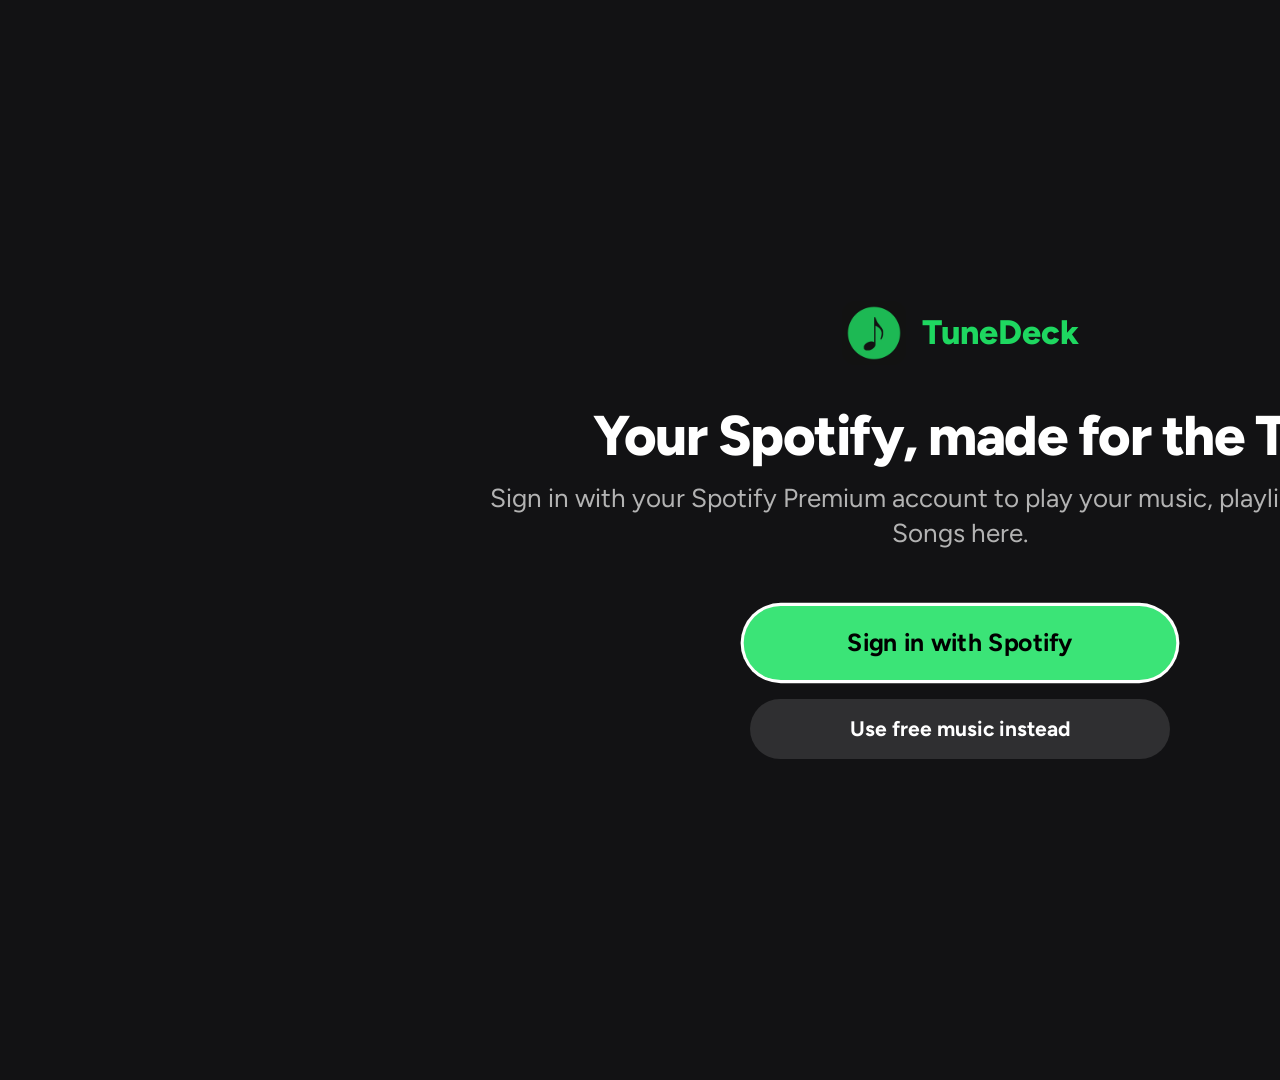
<file: app/index.html>
<!doctype html>
<html>
<head>
<meta charset="utf-8">
<title>TuneDeck</title>
<meta name="viewport" content="width=1920, height=1080">
<link rel="stylesheet" href="fonts/fonts.css">
<link rel="stylesheet" href="css/app.css">
<style id="theme-css"></style>
</head>
<body>
<div id="bg"><canvas class="bgimg" width="384" height="216"></canvas><canvas class="bgimg" width="384" height="216"></canvas><div class="bgshade"></div></div>
<header id="top" class="region"></header>
<nav id="lib" class="region"></nav>
<main id="main" class="region"><div id="view" class="vs"><div class="in"></div></div></main>
<aside id="npv" class="region" aria-hidden="true"></aside>
<footer id="bar" class="region"></footer>
<div id="toast"></div>
<script src="js/compat.js"></script>
<script src="js/vendor/qrcode.js"></script>
<script src="js/config.js"></script>
<script src="js/log.js"></script>
<script src="js/helper.js"></script>
<script src="js/icons.js"></script>
<script src="js/store.js"></script>
<script src="js/sources.js"></script>
<script src="js/spotify.js"></script>
<script src="js/player.js"></script>
<script src="js/library.js"></script>
<script src="js/catalog.js"></script>
<script src="js/lib.js"></script>
<script src="js/focus.js"></script>
<script src="js/keyboard.js"></script>
<script src="js/lyrics.js"></script>
<script src="js/market.js"></script>
<script src="js/shell.js"></script>
<script src="js/profiles.js"></script>
<script src="js/views.js"></script>
<script src="js/pages.js"></script>
<script src="js/main.js"></script>
</body>
</html>
</file>
<file: app/fonts/fonts.css>
@font-face{font-family:'Figtree';font-style:normal;font-weight:400;src:url(../fonts/figtree-400.woff2) format('woff2')}
@font-face{font-family:'Figtree';font-style:normal;font-weight:600;src:url(../fonts/figtree-600.woff2) format('woff2')}
@font-face{font-family:'Figtree';font-style:normal;font-weight:700;src:url(../fonts/figtree-700.woff2) format('woff2')}
@font-face{font-family:'Figtree';font-style:normal;font-weight:800;src:url(../fonts/figtree-800.woff2) format('woff2')}
</file>
<file: app/css/app.css>
/* TuneDeck: Spotify desktop layout with a Spicetify-style glass theme, sized for a 1920x1080 TV.
   Chromium 53: flexbox only (no gap/grid/inset/clamp/backdrop-filter). Every colour comes from --spice-*
   so marketplace themes recolour the whole app. Motion: transforms and opacity only. */
:root{
  --spice-main:#121214;--spice-main-elevated:#1c1c1f;--spice-highlight:#2a2a2e;--spice-highlight-elevated:#36363b;
  --spice-sidebar:#0c0c0e;--spice-player:#0c0c0e;--spice-card:#1c1c1f;--spice-shadow:#000000;
  --spice-text:#ffffff;--spice-subtext:#b3b3b3;--spice-button:#1ed760;--spice-button-active:#3be477;--spice-button-disabled:#535353;
  --spice-selected-row:#ffffff;--spice-tab-active:#333338;--spice-notification:#ffffff;--spice-notification-error:#e22134;--spice-misc:#7f7f7f;
  --spice-rgb-main:18,18,20;--spice-rgb-sidebar:12,12,14;--spice-rgb-player:12,12,14;--spice-rgb-text:255,255,255;--spice-rgb-button:30,215,96;
  --accent-art:#3d3360;
  --ease:cubic-bezier(.2,.7,.3,1);
}
*{box-sizing:border-box;margin:0;padding:0}
html,body{width:1920px;height:1080px;overflow:hidden;background:var(--spice-main);color:var(--spice-text);font-family:'Figtree','LG Smart UI',Helvetica,Arial,sans-serif;font-size:22px;line-height:1.35;-webkit-font-smoothing:antialiased}
button{font:inherit;color:inherit;border:0;background:none;outline:0;text-align:left;cursor:pointer}
button[disabled]{opacity:.45}
h1{font-size:56px;font-weight:800;letter-spacing:-1.5px;line-height:1.1}
h2{font-size:28px;font-weight:700;letter-spacing:-.4px;line-height:1.2}
h3{font-size:26px;font-weight:700}
.dim{color:var(--spice-subtext)}
.small{font-size:19px}
.pad{padding:16px 0}
.pad-top{margin-top:32px}
.ic{display:block;flex:none}

/* ---------- glass backdrop ---------- */
#bg{position:fixed;left:0;top:0;width:1920px;height:1080px;z-index:0;overflow:hidden;background:var(--spice-main)}
.bgimg{position:absolute;left:-40px;top:-24px;width:2000px;height:1128px;opacity:0;transition:opacity 1s ease}
.bgshade{position:absolute;left:0;top:0;right:0;bottom:0;background:rgba(var(--spice-rgb-main),.62)}
.panel,#lib,#main,#npv,#bar{background:rgba(var(--spice-rgb-main),.58);border:1px solid rgba(var(--spice-rgb-text),.08);border-radius:14px}

/* ---------- top bar ---------- */
#top{position:fixed;left:16px;right:16px;top:12px;height:76px;z-index:4;display:flex;align-items:center}
.tnow{width:420px;flex:none;display:flex;align-items:center;padding:6px;border-radius:12px}
.tnc{width:60px;height:60px;flex:none;border-radius:6px}
.tnm{margin-left:14px;min-width:0;display:flex;flex-direction:column}
.tnt{font-weight:700;font-size:20px;white-space:nowrap;overflow:hidden;text-overflow:ellipsis}
.tna{font-size:17px;color:var(--spice-subtext);white-space:nowrap;overflow:hidden;text-overflow:ellipsis}
.tnow.focus{background:rgba(var(--spice-rgb-text),.1)}
.tcenter{flex:1;display:flex;justify-content:center;align-items:center}
.hbtn{width:64px;height:64px;border-radius:50%;display:flex;align-items:center;justify-content:center;background:rgba(var(--spice-rgb-text),.1);color:var(--spice-subtext)}
.hbtn.active{color:var(--spice-text)}
.spill{width:680px;height:64px;margin-left:12px;border-radius:32px;display:flex;align-items:center;padding:0 24px;background:rgba(var(--spice-rgb-text),.1);color:var(--spice-subtext);font-size:21px}
.spill .ic{margin-right:14px}
.spill.active{box-shadow:inset 0 0 0 2px rgba(var(--spice-rgb-text),.5);color:var(--spice-text)}
.tright{width:420px;flex:none;display:flex;justify-content:flex-end;align-items:center}
.tico,.tav{position:relative;width:60px;height:60px;margin-left:10px;border-radius:50%;display:flex;align-items:center;justify-content:center;color:var(--spice-subtext);background:rgba(var(--spice-rgb-text),.08)}
.tico.active{color:var(--spice-text)}
.tav{background:none}
.av{width:52px;height:52px;border-radius:50%;display:flex;align-items:center;justify-content:center;font-weight:800;color:#000;background-size:cover;background-position:center}
.hbtn.focus,.spill.focus,.tico.focus{background:rgba(var(--spice-rgb-text),.2);color:var(--spice-text);box-shadow:0 0 0 3px var(--spice-text)}
.tav.focus .av{box-shadow:0 0 0 3px var(--spice-text)}
.tip{position:absolute;right:0;top:70px;height:40px;line-height:40px;padding:0 16px;white-space:nowrap;border-radius:8px;background:var(--spice-highlight-elevated);color:var(--spice-text);font-size:19px;font-weight:600;opacity:0;transition:opacity .15s;pointer-events:none;z-index:6}
.focus>.tip{opacity:1}

/* ---------- Your Library panel ---------- */
#lib{position:fixed;left:16px;top:100px;bottom:132px;width:420px;z-index:2;display:flex;flex-direction:column;padding:20px 12px 0}
.lib-top{display:flex;align-items:center;padding:0 8px 0 12px}
.lib-head{flex:1;display:flex;align-items:center;height:56px;padding:0 14px;border-radius:28px;color:var(--spice-subtext)}
.lib-head h2{flex:1;margin-left:14px;font-size:24px;color:var(--spice-text)}
.lib-hint{opacity:0;transition:opacity .15s}
.lib-head.focus{background:rgba(var(--spice-rgb-text),.12);color:var(--spice-text)}
.lib-head.focus .lib-hint{opacity:.8}
/* collapsed library: a rail of covers */
.lib-min #lib{width:112px}
.lib-min #main{left:144px}
.lib-min .lib-top{padding:0}
.lib-min .lib-head{justify-content:center;padding:0}
.lib-min .lib-head h2,.lib-min .lib-hint,.lib-min .lchips,.lib-min .lm{display:none}
.lib-min .llist{margin-top:12px}
.lib-min .lrow{justify-content:center;padding:8px 0}
.lib-min .lrow.focus{background:none;transform:none}
.lib-min .lrow.focus .lc{box-shadow:0 0 0 3px var(--spice-text)}
.lchips{display:flex;padding:14px 12px 12px;flex:none}
.chip.small{height:44px;line-height:44px;padding:0 18px;margin-right:8px;font-size:18px;border-radius:22px}
.llist{flex:1;min-height:0;overflow:hidden;margin:0 -12px;padding:0 12px}
.llist>.in{padding-bottom:40px;transition:transform .25s var(--ease)}
.lrow{display:flex;align-items:center;width:100%;height:80px;padding:8px;border-radius:8px}
.lc{width:62px;height:62px;flex:none;border-radius:6px;display:flex;align-items:center;justify-content:center}
.lrow.round .lc{border-radius:50%}
.lm{margin-left:14px;min-width:0;display:flex;flex-direction:column}
.lt{font-size:20px;font-weight:600;white-space:nowrap;overflow:hidden;text-overflow:ellipsis}
.ls{font-size:17px;color:var(--spice-subtext);white-space:nowrap;overflow:hidden;text-overflow:ellipsis}
.lrow.focus{background:rgba(var(--spice-rgb-text),.12);transform:none}

/* ---------- main view ---------- */
#main{position:fixed;left:452px;top:100px;right:16px;bottom:132px;z-index:1;overflow:hidden}
.npv #main{right:452px}
.page-search #main{right:16px}
.page-search #npv{opacity:0!important;pointer-events:none!important}
#main:before{content:'';position:absolute;left:0;top:0;right:0;height:440px;background:linear-gradient(var(--tint,transparent),transparent);opacity:.6;transition:background .6s}
#view{position:absolute;left:0;top:0;right:0;bottom:0;overflow:hidden}
#view>.in{padding:32px 36px 120px;transition:transform .3s var(--ease)}
.page-title{margin-bottom:20px}
.lead{margin:-6px 0 22px;font-size:21px}
.sub-h{margin:28px 0 8px;font-size:26px}
.empty{padding:48px 0;max-width:720px}
.empty h2{margin-bottom:8px}
.empty p{margin-bottom:24px}
.loading-head{height:280px;border-radius:12px;background:rgba(var(--spice-rgb-text),.04)}

/* ---------- focus (shared) ---------- */
.f{transition:transform .15s var(--ease)}
.f.focus{transform:scale(1.03)}
.chip{height:52px;line-height:52px;padding:0 24px;margin-right:10px;border-radius:26px;background:rgba(var(--spice-rgb-text),.1);font-size:20px;font-weight:600;white-space:nowrap}
.chip.on{background:var(--spice-text);color:var(--spice-main)}
.chip.focus{box-shadow:0 0 0 3px var(--spice-text)}
.chips{display:flex;margin-bottom:20px}
.pill{height:60px;padding:0 28px;border-radius:30px;display:inline-flex;align-items:center;font-weight:700;font-size:21px;background:rgba(var(--spice-rgb-text),.12)}
.pill .ic{margin-right:10px}
.pill.primary{background:var(--spice-button);color:#000}
.pill.focus{box-shadow:0 0 0 3px var(--spice-text)}
.pill.primary.focus{background:var(--spice-button-active)}
.ico-btn{position:relative;width:60px;height:60px;border-radius:50%;display:flex;align-items:center;justify-content:center;color:var(--spice-subtext);flex:none}
.ico-btn.on{color:var(--spice-button)}
.ico-btn.focus{background:rgba(var(--spice-rgb-text),.16);color:var(--spice-text);transform:scale(1.08)}
.ico-btn.on.focus{color:var(--spice-button)}
.ico-btn.one:after{content:'1';position:absolute;right:12px;top:10px;font-size:13px;font-weight:800}

/* ---------- home ---------- */
.home-top{display:flex;align-items:center;margin-bottom:22px}
.greet{font-size:44px;letter-spacing:-1px;flex:1}
.home-top .chips{margin:0}
.tiles{display:flex;flex-wrap:wrap;margin:0 -6px 12px}
.tile{width:calc(25% - 12px);height:76px;margin:0 6px 12px;display:flex;align-items:center;border-radius:8px;overflow:hidden;background:rgba(var(--spice-rgb-text),.1)}
.tart{width:76px;height:76px;flex:none;display:flex;align-items:center;justify-content:center}
.tname{padding:0 14px;font-weight:700;font-size:19px;line-height:1.25;overflow:hidden;display:-webkit-box;-webkit-line-clamp:2;-webkit-box-orient:vertical}
.tile.focus{background:rgba(var(--spice-rgb-text),.22);box-shadow:0 0 0 3px var(--spice-text)}

/* ---------- shelves & cards ---------- */
.shelf{margin-top:22px}
.shelf-head{margin-bottom:12px}
.over{font-size:17px;font-weight:600;color:var(--spice-subtext);margin-bottom:2px}
.hs{overflow:hidden;margin:-12px -36px 0;padding:12px 36px 6px}
.hs>.in{display:flex;transition:transform .25s var(--ease)}
.card{position:relative;flex:none;width:212px;margin-right:12px;padding:12px;border-radius:10px}
.card .art{width:188px;height:188px;border-radius:8px;display:flex;align-items:center;justify-content:center;color:#fff}
.card.artist .art{border-radius:50%}
.card .t{margin-top:12px;font-weight:700;font-size:20px;white-space:nowrap;overflow:hidden;text-overflow:ellipsis}
.card .s{margin-top:2px;font-size:17px;color:var(--spice-subtext);overflow:hidden;display:-webkit-box;-webkit-line-clamp:2;-webkit-box-orient:vertical;line-height:1.3}
.card.focus{background:rgba(var(--spice-rgb-text),.12);transform:scale(1.04)}
.card.focus .art{box-shadow:0 0 0 3px var(--spice-text)}
.play-badge{position:absolute;right:20px;top:148px;width:52px;height:52px;border-radius:50%;background:var(--spice-button);color:#000;display:flex;align-items:center;justify-content:center;opacity:0;transform:translateY(8px);transition:opacity .15s,transform .15s var(--ease)}
.play-badge .ic{margin-left:3px}
.card.focus .play-badge,.top-result.focus .play-badge{opacity:1;transform:none}
.card.ghost .art{background-color:rgba(var(--spice-rgb-text),.06);background-image:none;box-shadow:none}
.card.ghost .t{height:18px;width:70%;border-radius:4px;background:rgba(var(--spice-rgb-text),.06)}
.card.more .art{background-color:rgba(var(--spice-rgb-text),.06);background-image:none}
.grid{display:flex;flex-wrap:wrap;margin:0 -12px}
.grid .card{margin:0 0 8px}

/* cover art over a music-note fallback (see artCss in shell.js) */
.art,.tart,.lc,.bcover,.tnc,.npv-art,.pcover,.tc,.pl-art,.pn-c,.dcov,.about-img,.mbig,.mprev,.tr-art,.pav{background-color:var(--spice-highlight);background-image:url(../assets/note.svg);background-size:36%;background-position:center;background-repeat:no-repeat}
.art[style*="url("],.tart[style*="url("],.lc[style*="url("],.bcover[style*="url("],.tnc[style*="url("],.npv-art[style*="url("],.pcover[style*="url("],.tc[style*="url("],.pl-art[style*="url("],.pn-c[style*="url("],.dcov[style*="url("],.about-img[style*="url("],.mbig[style*="url("],.mprev[style*="url("],.tr-art[style*="url("],.pav[style*="url("]{background-size:cover,36%;background-position:center,center;background-repeat:no-repeat,no-repeat}
.liked-cover,.liked-cover[style]{background:linear-gradient(135deg,#450af5,#c4efd9)!important;color:#fff}
.dcov.new{background-image:none;display:flex;align-items:center;justify-content:center}

/* ---------- page header ---------- */
.phead{display:flex;align-items:flex-end;margin:0 0 28px}
.pcover{width:260px;height:260px;flex:none;border-radius:8px;box-shadow:0 16px 48px rgba(0,0,0,.5);display:flex;align-items:center;justify-content:center}
.phead.round .pcover{border-radius:50%}
.pmeta{margin-left:36px;min-width:0;flex:1}
.ptitle{font-size:64px;letter-spacing:-2px;margin:4px 0 8px;overflow:hidden;display:-webkit-box;-webkit-line-clamp:2;-webkit-box-orient:vertical}
.pdesc{color:var(--spice-subtext);font-size:20px;margin-bottom:8px;overflow:hidden;display:-webkit-box;-webkit-line-clamp:2;-webkit-box-orient:vertical}
.psub{font-size:20px;color:var(--spice-subtext)}
.psub b{color:var(--spice-text)}
.pactions{display:flex;align-items:center;margin-top:22px}
.abtn{height:60px;padding:0 22px;margin-right:12px;border-radius:30px;display:flex;align-items:center;font-weight:700;font-size:20px;background:rgba(var(--spice-rgb-text),.1)}
.abtn span{margin-left:10px;white-space:nowrap}
.abtn.on{color:var(--spice-button)}
.abtn.primary{width:80px;height:80px;padding:0;justify-content:center;border-radius:50%;background:var(--spice-button);color:#000}
.abtn.primary .ic{margin-left:4px}
.abtn.focus{box-shadow:0 0 0 3px var(--spice-text)}
.abtn.primary.focus{background:var(--spice-button-active)}

/* ---------- track list ---------- */
.th{display:flex;align-items:center;height:44px;padding:0 16px;margin-right:136px;font-size:17px;color:var(--spice-subtext);border-bottom:1px solid rgba(var(--spice-rgb-text),.1);margin-bottom:6px}
.trow{display:flex;align-items:center}
.tmain{flex:1;min-width:0;height:76px;display:flex;align-items:center;padding:0 16px;border-radius:8px}
.tmain .i,.th .i{width:48px;flex:none;color:var(--spice-subtext);font-size:20px}
.tmain .eq{display:none;color:var(--spice-button)}
.tmain.playing .num{display:none}.tmain.playing .eq{display:block}
.tmain.playing .tt{color:var(--spice-button)}
.tc{width:54px;height:54px;flex:none;border-radius:4px;margin-right:16px}
.tmain .n,.th .n{flex:3;min-width:0;display:flex;flex-direction:column}
.tt{font-weight:600;font-size:21px;white-space:nowrap;overflow:hidden;text-overflow:ellipsis}
.ex{display:inline-block;font-size:13px;font-weight:800;padding:0 5px;border-radius:3px;background:var(--spice-subtext);color:var(--spice-main);vertical-align:2px}
.ta{font-size:18px;color:var(--spice-subtext);white-space:nowrap;overflow:hidden;text-overflow:ellipsis}
.tmain .al,.th .al{flex:2;min-width:0;color:var(--spice-subtext);font-size:19px;white-space:nowrap;overflow:hidden;text-overflow:ellipsis;padding-left:16px}
.tmain .len,.th .len{width:84px;flex:none;text-align:right;color:var(--spice-subtext);font-size:19px}
.th .len .ic{margin-left:auto}
.tmain.focus{background:rgba(var(--spice-rgb-text),.14);transform:none;box-shadow:inset 0 0 0 3px var(--spice-text)}
.trow.missing .tmain{opacity:.36}
.trow .ico-btn{width:56px;height:56px;margin-left:6px}
.no-al .al{display:none}
.tracks.compact .th{display:none}
.tracks.compact .tmain .i{display:none}
.tracks.compact .al{display:none}

/* ---------- library page ---------- */
.lib-head{display:flex;align-items:center;margin-bottom:20px}
.lib-head h1{flex:1}

/* ---------- search ---------- */
.search-wrap{display:flex;align-items:flex-start}
.search-left{width:520px;flex:none;margin-right:40px}
.search-right{flex:1;min-width:0}
.search-field{height:68px;display:flex;align-items:center;padding:0 22px;border-radius:34px;background:var(--spice-text);color:var(--spice-main);font-size:24px;font-weight:600;margin-bottom:20px}
.search-field .ic{margin-right:12px}
.search-field.empty .sq:before{content:'What do you want to play?';color:#6a6a6a;font-weight:500}
.caret{width:3px;height:30px;background:var(--spice-main);margin-left:2px;animation:blink 1s steps(1) infinite}
@keyframes blink{50%{opacity:0}}
.hint{margin-top:6px}
.kbd-row{display:flex;margin-bottom:8px}
.key{width:66px;height:62px;margin-right:8px;border-radius:10px;background:rgba(var(--spice-rgb-text),.1);text-align:center;font-size:24px;font-weight:600}
.key.wide{width:214px}
.key[data-k=del],.key[data-k=clear]{width:140px;font-size:20px}
.key.done{width:510px;background:var(--spice-button);color:#000;font-size:22px}
.key.focus{background:var(--spice-text);color:var(--spice-main);transform:scale(1.06)}
.rh{margin-bottom:16px}
.genres{display:flex;flex-wrap:wrap;margin:0 -8px}
.genre{width:calc(33.33% - 16px);height:140px;margin:0 8px 16px;border-radius:10px;padding:18px;font-size:28px;font-weight:800;overflow:hidden}
.genre.focus{box-shadow:0 0 0 3px var(--spice-text)}
.lead-row{display:flex;align-items:flex-start;margin-bottom:8px}
.lead-left{width:440px;flex:none;margin-right:28px}
.lead-left h2,.lead-songs h2{margin-bottom:12px}
.lead-songs{flex:1;min-width:0}
.top-result{position:relative;display:block;width:100%;height:268px;padding:22px;border-radius:12px;background:rgba(var(--spice-rgb-text),.08)}
.tr-art{width:120px;height:120px;border-radius:8px}
.tr-art.round{border-radius:50%}
.tr-name{font-size:34px;font-weight:800;letter-spacing:-.5px;margin-top:18px;white-space:nowrap;overflow:hidden;text-overflow:ellipsis}
.tr-sub{font-size:19px;color:var(--spice-subtext);margin-top:4px;white-space:nowrap;overflow:hidden;text-overflow:ellipsis}
.chip-sm{display:inline-block;padding:2px 12px;border-radius:12px;background:rgba(0,0,0,.4);color:var(--spice-text);font-weight:700;font-size:16px;margin-right:6px}
.top-result .play-badge{top:auto;bottom:22px;right:22px}
.top-result.focus{background:rgba(var(--spice-rgb-text),.16);box-shadow:0 0 0 3px var(--spice-text);transform:none}
.search-right .hs{margin-left:0;padding-left:0}

/* ---------- Now Playing view (right) ---------- */
#npv{position:fixed;top:100px;right:16px;bottom:132px;width:420px;z-index:2;overflow:hidden;opacity:0;transform:translateX(30px);transition:opacity .3s,transform .3s var(--ease);pointer-events:none}
.npv #npv{opacity:1;transform:none;pointer-events:auto}
.npv-scroll{position:absolute;left:0;top:0;right:0;bottom:0;overflow:hidden}
.npv-scroll>.in{padding:16px 18px 40px;transition:transform .25s var(--ease)}
.npv-head{display:flex;align-items:center;font-weight:700;font-size:20px;margin-bottom:12px}
.npv-head span{flex:1;min-width:0;white-space:nowrap;overflow:hidden;text-overflow:ellipsis}
.npv-head .ico-btn{width:48px;height:48px}
.npv-art{display:block;width:382px;height:382px;border-radius:10px;box-shadow:0 12px 40px rgba(0,0,0,.45)}
.npv-art.focus{box-shadow:0 0 0 3px var(--spice-text);transform:scale(1.02)}
.npv-row{display:flex;align-items:center;margin:16px 0}
.npv-meta{flex:1;min-width:0}
.npv-title{font-size:28px;font-weight:800;letter-spacing:-.4px;white-space:nowrap;overflow:hidden;text-overflow:ellipsis}
.npv-artist{font-size:20px;color:var(--spice-subtext);white-space:nowrap;overflow:hidden;text-overflow:ellipsis}
.npv-row .ico-btn{width:52px;height:52px}
.npv-card{position:relative;display:block;width:100%;border-radius:12px;padding:18px;margin-bottom:12px;background:rgba(var(--spice-rgb-text),.08)}
.npv-card.focus{background:rgba(var(--spice-rgb-text),.16);transform:none}
/* The ring is drawn over the card's content, so a picture filling the card can't cover it. */
.npv-card.focus:after{content:'';position:absolute;left:0;top:0;right:0;bottom:0;border-radius:inherit;box-shadow:inset 0 0 0 3px var(--spice-text);pointer-events:none}
.card-head{display:flex;font-weight:700;font-size:20px;margin-bottom:10px}
.card-head span:first-child{flex:1}
.card-act{font-size:17px;color:rgba(255,255,255,.8)}
.lyr-card{background:var(--accent-art);transition:background-color .6s}
.lyr-card.focus{background:var(--accent-art)}
.lm{font-weight:700;line-height:1.3;white-space:nowrap;overflow:hidden;text-overflow:ellipsis;color:#fff}
.lm.prev,.lm.nxt{font-size:19px;color:rgba(255,255,255,.55);min-height:25px}
.lm.cur{font-size:25px;margin:4px 0;white-space:normal;display:-webkit-box;-webkit-line-clamp:2;-webkit-box-orient:vertical}
.lm-msg{font-size:19px;color:rgba(255,255,255,.8)}
.next-item{display:flex;align-items:center}
.next-item .tc{width:52px;height:52px;margin-right:14px}
.next-item .nm{min-width:0;display:flex;flex-direction:column}
.about{padding:0;overflow:hidden}
/* The heading sits on the artist's picture, as in Spotify; the picture's top is shaded so it stays readable. */
.about .card-head{position:absolute;left:0;right:0;top:0;z-index:1;margin:0;padding:18px;text-shadow:0 1px 8px rgba(0,0,0,.7)}
.about-body{padding-top:58px}
.about-img{height:240px;margin:-58px 0 0;background-position:center 30%;box-shadow:inset 0 90px 60px -50px rgba(0,0,0,.6)}
.about-body .about-name,.about-body .dim{padding:0 18px}
.about-name{font-weight:700;font-size:22px;margin-top:12px}
.about-body .dim{padding-bottom:16px}

/* ---------- player bar ---------- */
#bar{position:fixed;left:16px;right:16px;bottom:12px;height:108px;z-index:3;display:flex;align-items:center;padding:0 16px;background:rgba(var(--spice-rgb-player),.82)}
.bleft{width:460px;flex:none;display:flex;align-items:center}
.bnow{display:flex;align-items:center;min-width:0;flex:1;padding:6px;border-radius:10px}
.bcover{width:72px;height:72px;flex:none;border-radius:6px}
.bmeta{min-width:0;margin-left:14px;display:flex;flex-direction:column}
.btitle{font-weight:700;font-size:20px;white-space:nowrap;overflow:hidden;text-overflow:ellipsis}
.bartist{font-size:17px;color:var(--spice-subtext);white-space:nowrap;overflow:hidden;text-overflow:ellipsis}
.bnow.focus{background:rgba(var(--spice-rgb-text),.12);transform:none}
.bcenter{flex:1;display:flex;flex-direction:column;align-items:center;min-width:0}
.bctl{display:flex;align-items:center}
.bctl .ico-btn{width:54px;height:54px;margin:0 6px}
.ico-btn.c-play{background:var(--spice-text);color:var(--spice-main)}
.ico-btn.c-play.focus{background:var(--spice-text);color:var(--spice-main);box-shadow:0 0 0 4px rgba(var(--spice-rgb-text),.35)}
.seek{display:flex;align-items:center;width:100%;max-width:820px;font-size:16px;color:var(--spice-subtext)}
.seek .tpos,.seek .tdur{width:56px;flex:none;text-align:center}
.seekbar{position:relative;flex:1;height:28px;display:flex;align-items:center;border-radius:14px;padding:0 6px}
.sbar{display:block;width:100%;height:5px;border-radius:3px;background:rgba(var(--spice-rgb-text),.22);overflow:hidden;transition:height .15s}
.sfill{display:block;width:100%;height:100%;background:var(--spice-text);transform-origin:0 50%;transform:scaleX(0)}
.seekbar.focus{transform:none}
.seekbar.focus .sbar{height:10px;border-radius:5px}
.seekbar.focus .sfill{background:var(--spice-button)}
.shint{position:absolute;right:6px;top:-26px;font-size:15px;font-weight:700;color:var(--spice-text);opacity:0;transition:opacity .15s}
.seekbar.focus .shint{opacity:1}
.bright{width:460px;flex:none;display:flex;justify-content:flex-end}
.bright .ico-btn{width:54px;height:54px;margin-left:4px}
.buffering .c-play{opacity:.7}

/* ---------- layers & dialogs ---------- */
.layer{position:fixed;left:0;top:0;width:1920px;height:1080px;z-index:10}
.dialog-layer{background:rgba(0,0,0,.66);display:flex;align-items:center;justify-content:center}
.dialog{width:860px;max-height:940px;overflow:hidden;background:var(--spice-main-elevated);border-radius:16px;padding:44px;box-shadow:0 24px 80px rgba(0,0,0,.6)}
.dialog.wide{width:700px}
.dialog.xwide{width:1180px}
.dialog h2{font-size:36px;margin-bottom:16px}
.dbody p{margin-bottom:12px;line-height:1.45}
.dbtns{display:flex;margin-top:28px}
.dbtns .pill{margin-right:14px}
.dlist{height:560px;overflow:hidden}
.drow{display:flex;align-items:center;width:100%;height:80px;padding:0 12px;border-radius:10px;font-weight:600}
.dcov{width:58px;height:58px;border-radius:6px;margin-right:18px;flex:none}
.drow.focus{background:rgba(var(--spice-rgb-text),.12);transform:none}
.kbd-field{height:70px;line-height:70px;padding:0 22px;border-radius:12px;background:var(--spice-text);color:var(--spice-main);font-size:30px;font-weight:700;margin-bottom:22px;white-space:nowrap;overflow:hidden}
.kbd-field:after{content:'';display:inline-block;width:3px;height:34px;background:var(--spice-main);vertical-align:middle;margin-left:2px;animation:blink 1s steps(1) infinite}
.signin{display:flex;align-items:center}
.signin .qr{flex:none;margin-right:36px}
.step{display:flex;align-items:flex-start;margin-bottom:16px;line-height:1.4}
.step>b{width:40px;height:40px;flex:none;border-radius:50%;background:var(--spice-button);color:#000;display:flex;align-items:center;justify-content:center;margin-right:14px}
.step span b{color:var(--spice-text)}
.setup{margin-top:20px;line-height:1.45}

/* ---------- full-screen player ---------- */
.player{background:#000;overflow:hidden}
.pl-bg{position:absolute;left:-60px;top:-34px;width:2040px;height:1148px}
.pl-shade{position:absolute;left:0;top:0;right:0;bottom:0;background:linear-gradient(180deg,rgba(0,0,0,.45),rgba(0,0,0,.72) 70%,rgba(0,0,0,.85))}
.pl-top{position:absolute;left:64px;right:64px;top:36px;height:64px;display:flex;align-items:center}
.pl-from{margin-left:28px;font-size:20px;font-weight:600;white-space:nowrap;overflow:hidden;text-overflow:ellipsis;max-width:640px}
.pl-now{display:none;align-items:center;margin-left:28px;min-width:0;max-width:760px}
.pn-c{width:56px;height:56px;flex:none;border-radius:6px;margin-right:16px}
.pl-now>span:last-child{display:flex;flex-direction:column;min-width:0}
.pn-t{font-size:22px;white-space:nowrap;overflow:hidden;text-overflow:ellipsis}
.pn-a{font-size:18px;color:rgba(255,255,255,.75)}
.no-cover .pl-from{display:none}.no-cover .pl-now{display:flex}
.pl-toggles{margin-left:auto;display:flex;align-items:center}
.tog{height:56px;padding:0 20px;margin-left:10px;border-radius:28px;display:flex;align-items:center;font-weight:700;font-size:19px;background:rgba(255,255,255,.12);color:rgba(255,255,255,.75)}
.tog span{margin-left:8px}
.tog.on{background:#fff;color:#000}
.tog.focus{box-shadow:0 0 0 3px #fff}

.pl-off{width:84px;text-align:center;font-size:18px;color:rgba(255,255,255,.75)}
.pl-body{position:absolute;left:96px;right:96px;top:140px;bottom:250px;display:flex;align-items:center}
.pl-left{width:540px;flex:none;display:flex;flex-direction:column}
.pl-art{width:540px;height:540px;border-radius:10px;box-shadow:0 24px 80px rgba(0,0,0,.6)}
.pl-meta{margin-top:24px;min-width:0}
.pl-title{font-size:40px;font-weight:800;letter-spacing:-1px;line-height:1.15;overflow:hidden;display:-webkit-box;-webkit-line-clamp:2;-webkit-box-orient:vertical}
.pl-artist{font-size:26px;color:rgba(255,255,255,.75);margin-top:6px}
.pl-lyrics{flex:1;min-width:0;height:100%;margin-left:96px;position:relative}
.pl-view{position:absolute;left:0;top:0;right:0;bottom:0;overflow:hidden;border-radius:12px}
.pl-view.focus{box-shadow:inset 0 0 0 3px rgba(255,255,255,.4);transform:none}
.pl-lines{transition:transform .5s var(--ease)}
.ln{font-size:46px;font-weight:800;letter-spacing:-.8px;line-height:1.22;padding:10px 0;color:rgba(255,255,255,.32);transition:color .3s}
.ln.past{color:rgba(255,255,255,.6)}
.ln.on{color:#fff}
.ln.sk{height:46px;margin:22px 0;border-radius:8px;background:rgba(255,255,255,.1);width:80%}
.ln.sk.s2{width:60%}.ln.sk.s3{width:70%}
.plain{font-size:34px;font-weight:700;line-height:1.5;color:#fff;padding:20px 8px}
.pl-empty{display:none;position:absolute;left:0;top:0;right:0;bottom:0;flex-direction:column;justify-content:center}
.lyr-none .pl-view{display:none}
.lyr-none .pl-empty{display:flex}
.em-icon{width:104px;height:104px;border-radius:50%;background:rgba(255,255,255,.12);display:flex;align-items:center;justify-content:center;margin-bottom:24px}
.pl-empty h3{font-size:40px;font-weight:800;margin-bottom:8px}
.pl-empty p{font-size:22px;color:rgba(255,255,255,.7)}
.no-lyrics .pl-lyrics{display:none}
.no-lyrics .pl-body{justify-content:center}
.no-lyrics .pl-left{width:auto;flex-direction:row;align-items:center}
.no-lyrics .pl-art{width:620px;height:620px}
.no-lyrics .pl-meta{margin:0 0 0 72px;max-width:760px}
.no-lyrics .pl-title{font-size:72px;letter-spacing:-2px}
.no-lyrics .pl-artist{font-size:34px}
.no-cover .pl-left{display:none}
.no-cover .pl-lyrics{margin-left:0}
.no-cover .ln{font-size:60px}
.pl-foot{position:absolute;left:96px;right:96px;bottom:40px;display:flex;flex-wrap:wrap;justify-content:center;align-items:center}
.pl-foot .seek{order:-1;width:100%;max-width:none;margin-bottom:18px;color:rgba(255,255,255,.75);font-size:19px}
.pl-ctl{display:flex;align-items:center}
.pl-ctl .ico-btn{width:76px;height:76px;margin:0 10px;color:rgba(255,255,255,.85)}
.pl-ctl .ico-btn.c-play{width:96px;height:96px;background:#fff;color:#000}
.pl-ctl .ico-btn.on{color:var(--spice-button)}
.pl-extra{position:absolute;right:0;bottom:6px;display:flex}
.pl-extra .ico-btn{width:68px;height:68px;margin-left:8px;color:rgba(255,255,255,.85)}
.pl-extra .ico-btn.on{color:var(--spice-button)}
.pl-back.focus{box-shadow:0 0 0 3px #fff}

/* ---------- profiles ---------- */
.profiles-screen{background:var(--spice-main);display:flex;align-items:center;justify-content:center}
.prof-wrap{text-align:center}
.logo-big{display:flex;align-items:center;justify-content:center;font-size:34px;font-weight:800;color:var(--spice-button);margin-bottom:40px}
.logo-big img{width:64px;height:64px;border-radius:14px}
.logo-big span{margin-left:16px}
.prof-wrap h1{margin-bottom:56px}
.welcome{max-width:980px}
.welcome h1{margin-bottom:20px}
.welcome .lead{font-size:26px;margin-bottom:56px}
.wbtns{display:flex;flex-direction:column;align-items:center}
.wbtns .pill.big{height:72px;font-size:24px;border-radius:36px}
.wbtns .pill{min-width:420px;justify-content:center;text-align:center;margin-bottom:20px}
.prof-row{display:flex;justify-content:center}
.prof{width:230px;margin:0 16px;display:flex;flex-direction:column;align-items:center;padding:16px;border-radius:16px}
.pav{width:180px;height:180px;border-radius:50%;display:flex;align-items:center;justify-content:center;font-size:80px;font-weight:800;color:#000;background-color:rgba(var(--spice-rgb-text),.1);background-image:none}
.pav[style*="url("]{background-size:cover,36%}
.prof.add .pav{color:var(--spice-subtext)}
.pname{margin-top:18px;font-size:26px;font-weight:700;color:var(--spice-subtext)}
.ptag{margin-top:6px;font-size:16px;font-weight:700;padding:2px 12px;border-radius:12px;background:rgba(var(--spice-rgb-text),.1);color:var(--spice-subtext)}
.prof.focus{transform:scale(1.06)}
.prof.focus .pav{box-shadow:0 0 0 6px var(--spice-text)}
.prof.focus .pname{color:var(--spice-text)}

/* ---------- marketplace ---------- */
.pal{flex:none;width:220px;margin-right:12px;padding:16px;border-radius:12px;background:rgba(var(--spice-rgb-text),.08);display:flex;flex-direction:column}
.pal.on{box-shadow:inset 0 0 0 2px var(--spice-button)}
.pal.focus{box-shadow:0 0 0 3px var(--spice-text)}
.pn{margin-top:12px;font-weight:700}
.sw{display:inline-flex;vertical-align:middle}
.sw i{display:block;width:30px;height:30px;border-radius:50%;margin-right:-6px;border:2px solid rgba(0,0,0,.35)}
.market{margin:0 -8px}
.mcard{position:relative;width:calc(33.33% - 16px);margin:0 8px 16px;border-radius:12px;overflow:hidden;background:rgba(var(--spice-rgb-text),.07)}
.mprev{height:190px}
.mbody{padding:14px 18px 18px}
.mbody .t{font-weight:700;white-space:nowrap;overflow:hidden;text-overflow:ellipsis}
.mbody .s{font-size:17px;color:var(--spice-subtext)}
.md{font-size:17px;color:var(--spice-subtext);margin-top:6px;height:44px;overflow:hidden;line-height:1.3}
.mcard.is-installed:after{content:'Installed';position:absolute;right:12px;top:12px;padding:4px 14px;border-radius:14px;background:var(--spice-button);color:#000;font-size:16px;font-weight:700}
.mcard.focus{box-shadow:0 0 0 3px var(--spice-text)}
.mdetail{display:flex}
.mbig{width:440px;height:280px;flex:none;border-radius:10px;margin-right:32px}
.mtext p{margin-top:10px;line-height:1.45}
.sch-h{margin:28px 0 12px}
.schemes{display:flex;flex-wrap:wrap;margin:0 -6px}
.scheme{display:flex;align-items:center;height:72px;padding:0 20px;margin:0 6px 12px;border-radius:12px;background:rgba(var(--spice-rgb-text),.08);font-weight:700}
.scheme .sw{margin-right:20px}
.scheme.focus{box-shadow:0 0 0 3px var(--spice-text)}
.ok{color:var(--spice-button);font-weight:700}.bad{color:#ff6b6b;font-weight:700}.warn{color:#ffc864;font-weight:700}
.mtag{display:inline-block;margin-top:6px;padding:2px 10px;border-radius:10px;font-size:15px;font-weight:700}.mtag.ok{background:rgba(var(--spice-rgb-button),.18);color:var(--spice-button)}.mtag.no{background:rgba(255,107,107,.16);color:#ff8a8a}
.mcard.desktop-only .mprev{opacity:.45}
.mprev,.mbig{position:relative;overflow:hidden}.thumb{position:absolute;left:0;top:0;width:100%;height:100%}
.mmodal #view{visibility:hidden}
/* an active theme or palette shows through: firmer panels in its colours, its accent on the main controls */
.themed #lib,.themed #main,.themed #npv{background:rgba(var(--spice-rgb-main),.86)}
.themed #bar,.themed #top .spill{background:rgba(var(--spice-rgb-player),.92)}
.themed #bg{background:var(--spice-main)}
.themed .chip.on,.themed .ico-btn.c-play,.themed .ico-btn.c-play.focus,.themed .pl-ctl .ico-btn.c-play{background:var(--spice-button);color:var(--spice-main)}

/* ---------- settings ---------- */
.set-sec{margin-bottom:36px;max-width:1200px}
.set-sec h2{margin-bottom:12px}
.set-row{display:flex;align-items:center;width:100%;min-height:84px;padding:12px 22px;border-radius:10px;margin-bottom:8px;background:rgba(var(--spice-rgb-text),.06);color:var(--spice-subtext)}
.set-row>.ic{margin-right:22px}
.set-row>span{display:flex;flex-direction:column;min-width:0}
.set-row .t{color:var(--spice-text);font-weight:600}
.set-row .s{font-size:18px}
.set-row.on .t:after{content:'';display:inline-block;width:12px;height:12px;border-radius:50%;background:var(--spice-button);margin-left:12px;vertical-align:2px}
.set-row.focus{background:rgba(var(--spice-rgb-text),.14);transform:none;box-shadow:inset 0 0 0 3px var(--spice-text)}
.qr-box{display:flex;align-items:center;padding:22px;border-radius:12px;background:rgba(var(--spice-rgb-text),.06)}
.qr-slot{flex:none;margin-right:36px;text-align:center}
.qr{background:#fff;border-radius:12px;padding:12px;display:inline-block}
.qr svg{display:block}
.qr-url{margin-top:8px;font-size:18px;color:var(--spice-subtext)}
.qr-text h3{margin-bottom:10px}
.qr-text p{margin-bottom:10px;line-height:1.45}
.imp-status{font-weight:600}
.about-txt{line-height:1.5}

/* ---------- toast ---------- */
#toast{position:fixed;left:50%;bottom:140px;z-index:20;max-width:1300px;padding:16px 32px;border-radius:12px;background:var(--spice-text);color:var(--spice-main);font-weight:700;font-size:22px;opacity:0;transform:translate(-50%,16px);transition:opacity .2s,transform .2s var(--ease);pointer-events:none;box-shadow:0 12px 40px rgba(0,0,0,.5)}
#toast.show{opacity:1;transform:translate(-50%,0)}

/* lyrics: soft fade at the edges instead of hard clipping; lyrics-only sits on the album's colour */
.pl-view{-webkit-mask-image:linear-gradient(180deg,transparent 0,#000 14%,#000 82%,transparent 100%)}
.no-cover .pl-shade{background:linear-gradient(180deg,var(--accent-art),rgba(0,0,0,.55));opacity:.96}
.no-cover .ln{color:rgba(255,255,255,.4)}
.no-cover .ln.past{color:rgba(255,255,255,.65)}
.no-cover .ln.on{color:#fff}

/* player: both panels can be off (minimal), and a dark mode without album art behind */
.pl-sync{display:flex;align-items:center;margin-left:10px}
.t-early,.t-late{width:auto;padding:0 18px;font-size:18px}
.pl-off{width:72px;text-align:center;font-size:18px;color:rgba(255,255,255,.75)}
.no-cover.no-lyrics .pl-left{display:flex;width:100%;align-items:center;text-align:center}
.no-cover.no-lyrics .pl-art{display:none}
.no-cover.no-lyrics .pl-meta{margin:0;max-width:1400px}
.no-cover.no-lyrics .pl-title{font-size:84px;letter-spacing:-2.5px}
.no-cover.no-lyrics .pl-artist{font-size:38px;margin-top:12px}
.no-cover.no-lyrics .pl-now{display:none}
.no-cover.no-lyrics .pl-from{display:block}
.no-lyrics .pl-sync{display:none}
.player.dark .pl-bg{display:none}
.player.dark .pl-shade,.player.dark.no-cover .pl-shade{background:#000;opacity:1}
.player.dark .ln{color:rgba(255,255,255,.28)}
.player.dark .ln.past{color:rgba(255,255,255,.5)}
.player.dark .ln.on{color:#fff}
.no-cover.no-lyrics .pl-meta{width:100%}
.no-cover.no-lyrics .pl-title{display:block;white-space:nowrap;overflow:hidden;text-overflow:ellipsis}
.key[data-k=del] .ic{margin:0 auto}
.ln.gap{letter-spacing:6px}

/* player: Info switch, true centring when cover and lyrics are both off, slow album-art motion */
.no-info .pl-meta,.no-info .pl-now{display:none!important}
.no-cover.no-lyrics .pl-body{justify-content:center}
.no-cover.no-lyrics .pl-left{width:100%;max-width:1500px;margin:0 auto;align-items:center;justify-content:center;text-align:center}
.no-cover.no-lyrics .pl-meta{width:100%;text-align:center}
.no-cover.no-lyrics .pl-title,.no-cover.no-lyrics .pl-artist{text-align:center}
.pl-art{transition:transform .6s var(--ease)}
.player:not(.no-lyrics) .pl-art{transform:none}
</file>
